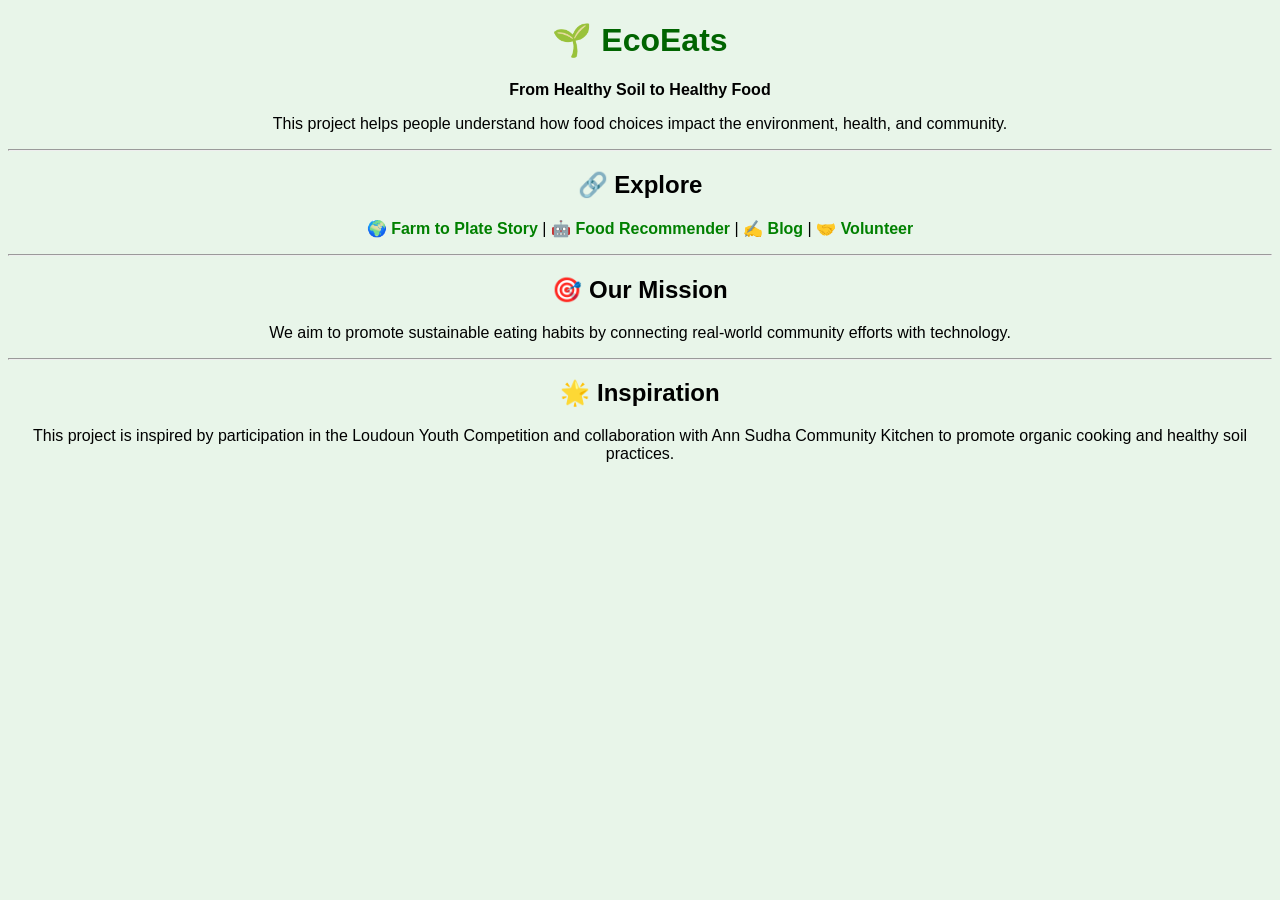
<file: index.html>
<!DOCTYPE html>
<html>
<head>
  <title>EcoEats Project</title>
  <link rel="stylesheet" href="style.css">
</head>

<body>

  <h1>🌱 EcoEats</h1>
  <p><b>From Healthy Soil to Healthy Food</b></p>

  <p>
    This project helps people understand how food choices impact the environment,
    health, and community.
  </p>

  <hr>

  <h2>🔗 Explore</h2>

  <p>
    <a href="story.html">🌍 Farm to Plate Story</a> |
    <a href="recommender.html">🤖 Food Recommender</a> |
    <a href="blog.html">✍️ Blog</a> |
    <a href="volunteer.html">🤝 Volunteer</a>
  </p>
  <hr>

  <h2>🎯 Our Mission</h2>
  <p>
    We aim to promote sustainable eating habits by connecting real-world community
    efforts with technology.
  </p>

  <hr>

  <h2>🌟 Inspiration</h2>
  <p>
    This project is inspired by participation in the Loudoun Youth Competition 
    and collaboration with Ann Sudha Community Kitchen to promote organic cooking
    and healthy soil practices.
  </p>

</body>
</html>
</file>
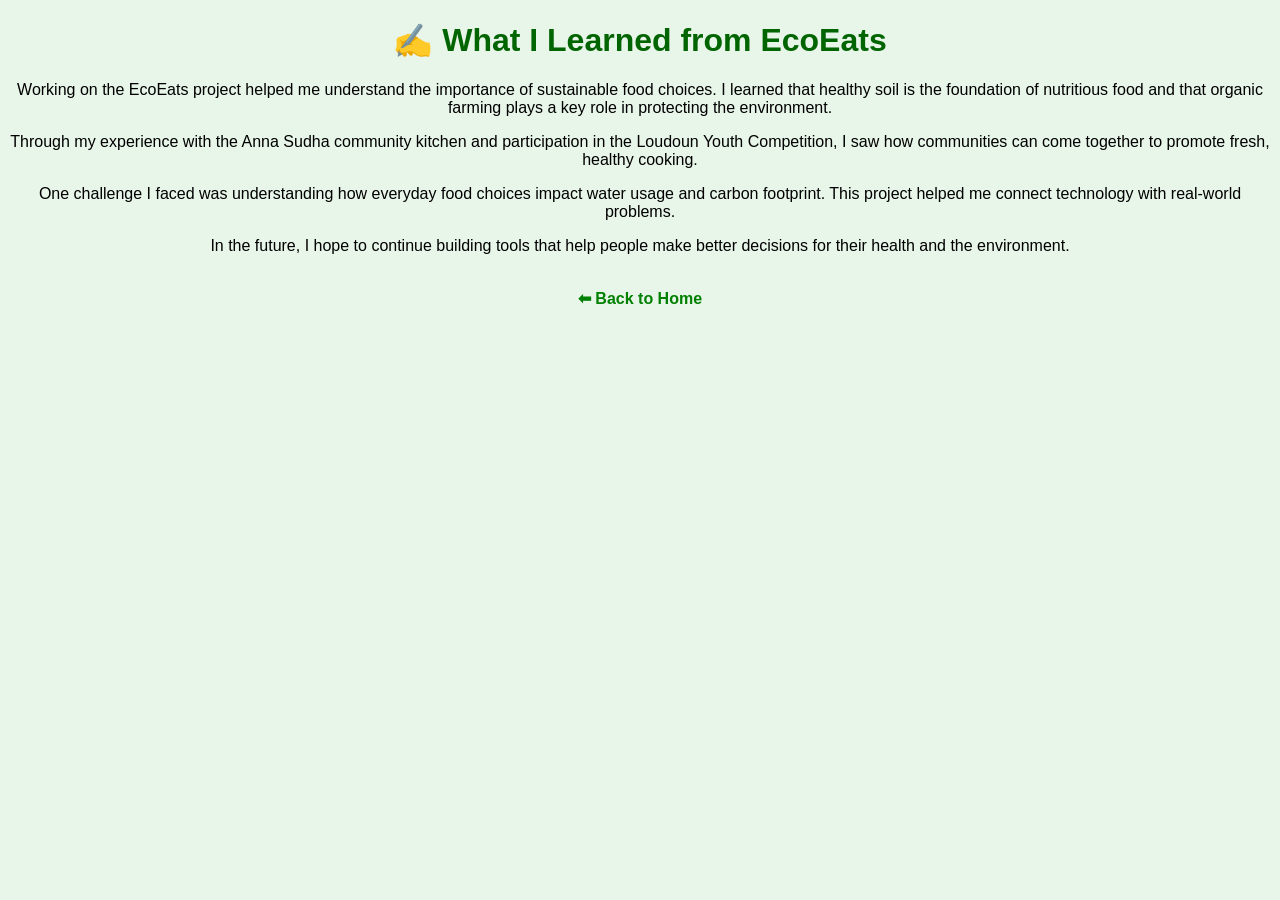
<file: blog.html>
<!DOCTYPE html>
<html>
<head>
  <title>EcoEats Blog</title>
  <link rel="stylesheet" href="style.css">
</head>

<body>

<h1>✍️ What I Learned from EcoEats</h1>

<p>
Working on the EcoEats project helped me understand the importance of sustainable food choices.
I learned that healthy soil is the foundation of nutritious food and that organic farming plays a key role in protecting the environment.
</p>

<p>
Through my experience with the Anna Sudha community kitchen and participation in the Loudoun Youth Competition,
I saw how communities can come together to promote fresh, healthy cooking.
</p>

<p>
One challenge I faced was understanding how everyday food choices impact water usage and carbon footprint.
This project helped me connect technology with real-world problems.
</p>

<p>
In the future, I hope to continue building tools that help people make better decisions for their health and the environment.
</p>

<br>
<a href="index.html">⬅ Back to Home</a>

</body>
</html>
</file>
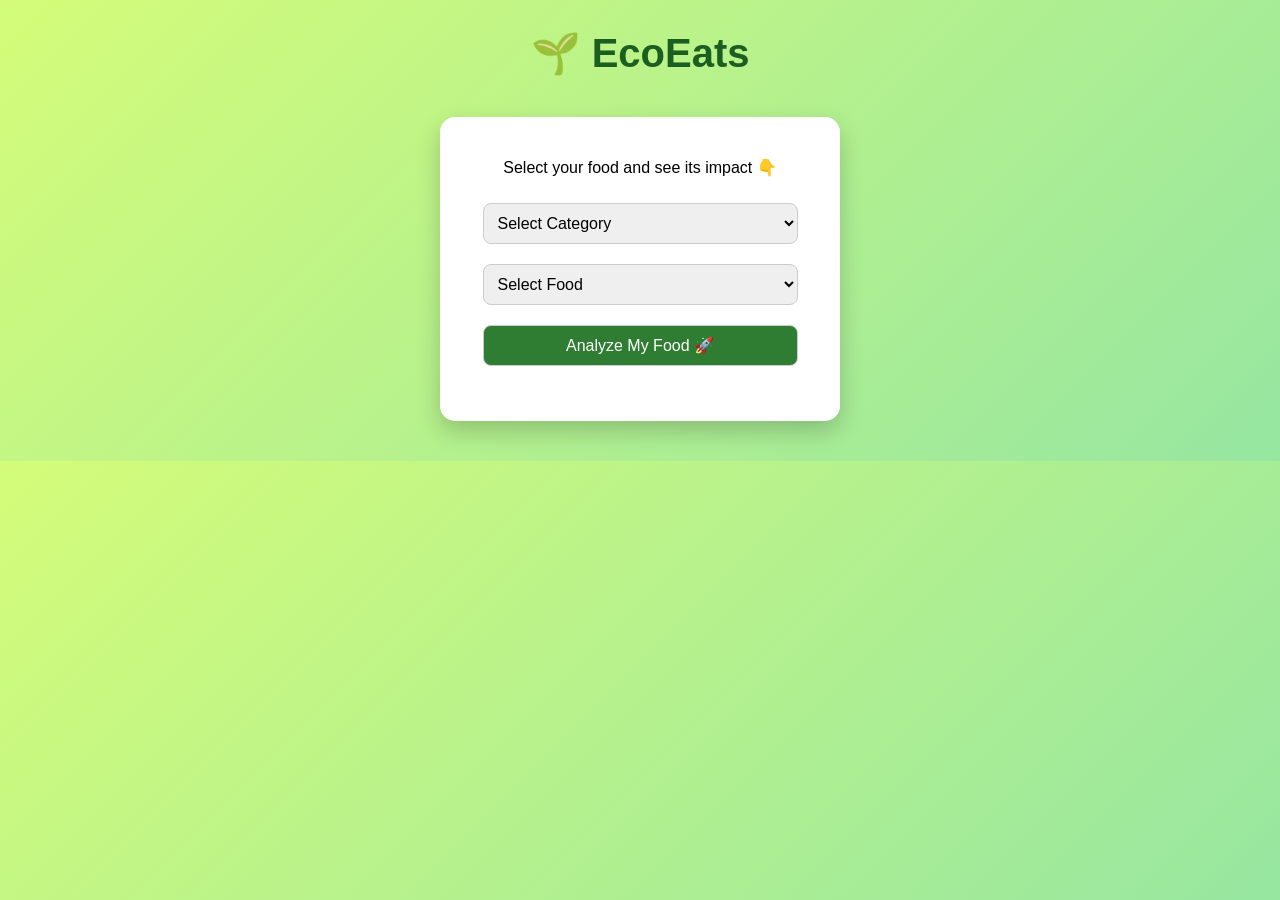
<file: recommender.html>
<!DOCTYPE html>
<html>
<head>
  <title>EcoEats</title>

  <style>
    body {
      font-family: 'Segoe UI', sans-serif;
      margin: 0;
      background: linear-gradient(135deg, #d4fc79, #96e6a1);
      text-align: center;
    }

    h1 {
      margin-top: 30px;
      color: #1b5e20;
      font-size: 40px;
    }

    .container {
      background: white;
      margin: 40px auto;
      padding: 25px;
      width: 350px;
      border-radius: 15px;
      box-shadow: 0 10px 25px rgba(0,0,0,0.2);
      animation: fadeIn 0.6s ease-in-out;
    }

    select, button {
      width: 90%;
      padding: 10px;
      margin: 10px;
      font-size: 16px;
      border-radius: 8px;
      border: 1px solid #ccc;
    }

    button {
      background: #2e7d32;
      color: white;
      cursor: pointer;
      transition: 0.3s;
    }

    button:hover {
      background: #1b5e20;
    }

    #resultBox {
      margin-top: 20px;
      text-align: left;
      animation: fadeIn 0.5s ease-in-out;
    }

    .score-bar {
      height: 10px;
      border-radius: 5px;
      background: #ddd;
      margin-top: 5px;
      overflow: hidden;
    }

    .fill {
      height: 100%;
      width: 0%;
      border-radius: 5px;
      transition: width 1s ease-in-out;
    }

    @keyframes fadeIn {
      from {opacity: 0; transform: translateY(10px);}
      to {opacity: 1; transform: translateY(0);}
    }
  </style>
</head>

<body>

<h1>🌱 EcoEats</h1>

<div class="container">

  <p>Select your food and see its impact 👇</p>

  <select id="category" onchange="updateFoods()">
    <option value="">Select Category</option>
    <option value="fried">Fried</option>
    <option value="fast">Fast Food</option>
    <option value="processed">Processed</option>
    <option value="meat">Meat</option>
    <option value="dairy">Dairy</option>
    <option value="snacks">Snacks</option>
    <option value="drinks">Drinks</option>
    <option value="healthy">Healthy</option>
  </select>

  <select id="foodOptions">
    <option>Select Food</option>
  </select>

  <button onclick="analyzeFood()">Analyze My Food 🚀</button>

  <div id="resultBox"></div>

</div>

<script src="script.js"></script>

</body>
</html>
</file>
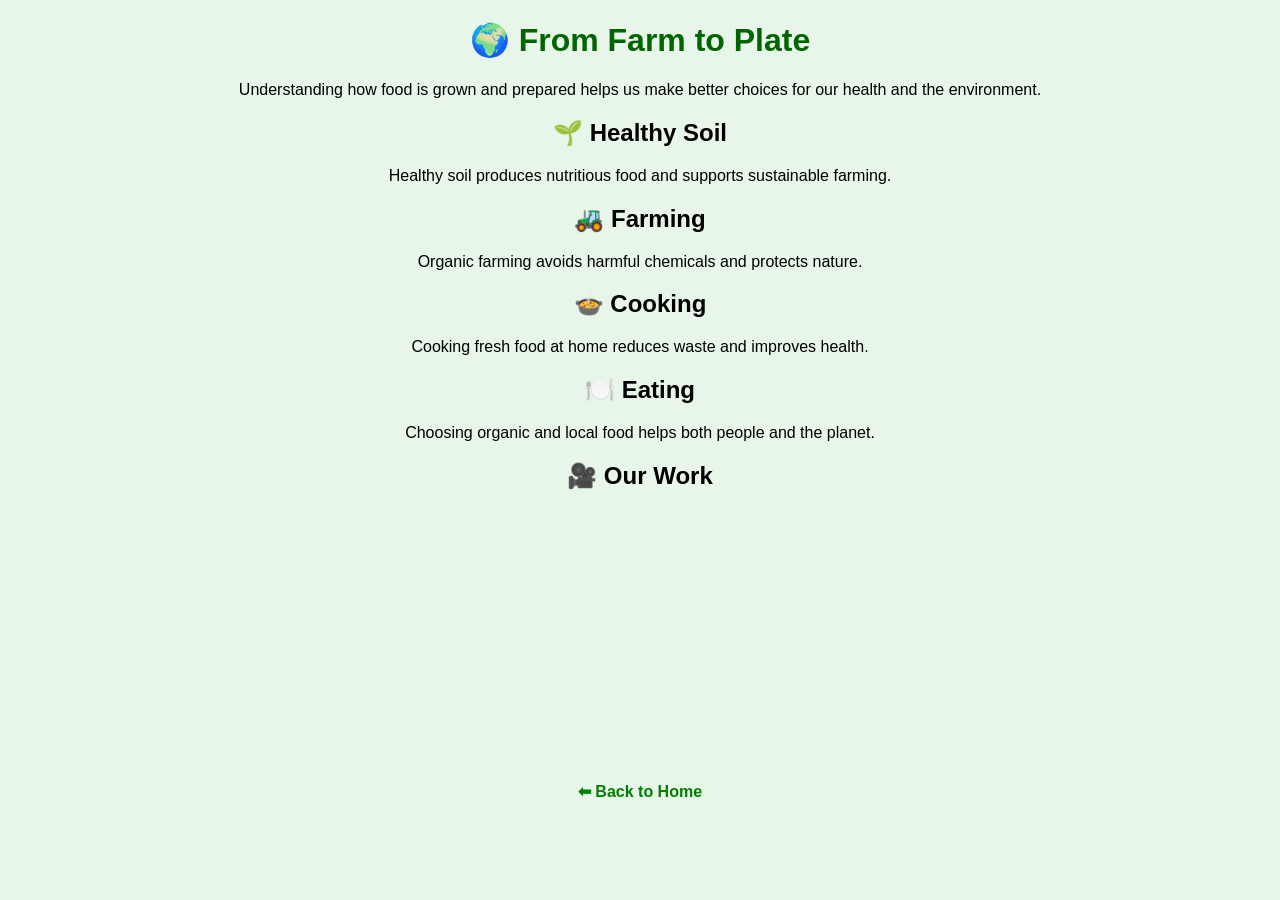
<file: story.html>
<!DOCTYPE html>
<html>
<head>
  <title>EcoEats Story</title>
  <link rel="stylesheet" href="style.css">
</head>

<body>

<h1>🌍 From Farm to Plate</h1>

<p>Understanding how food is grown and prepared helps us make better choices for our health and the environment.</p>

<h2>🌱 Healthy Soil</h2>
<p>Healthy soil produces nutritious food and supports sustainable farming.</p>

<h2>🚜 Farming</h2>
<p>Organic farming avoids harmful chemicals and protects nature.</p>

<h2>🍲 Cooking</h2>
<p>Cooking fresh food at home reduces waste and improves health.</p>

<h2>🍽️ Eating</h2>
<p>Choosing organic and local food helps both people and the planet.</p>

<h2>🎥 Our Work</h2>

<!-- Replace with your real video -->
<iframe width="400" height="250"
src="https://www.youtube.com/embed/Lzqd9_B_dCY"
frameborder="0"
allowfullscreen>
</iframe>

<br><br>
<a href="index.html">⬅ Back to Home</a>

</body>
</html>
</file>
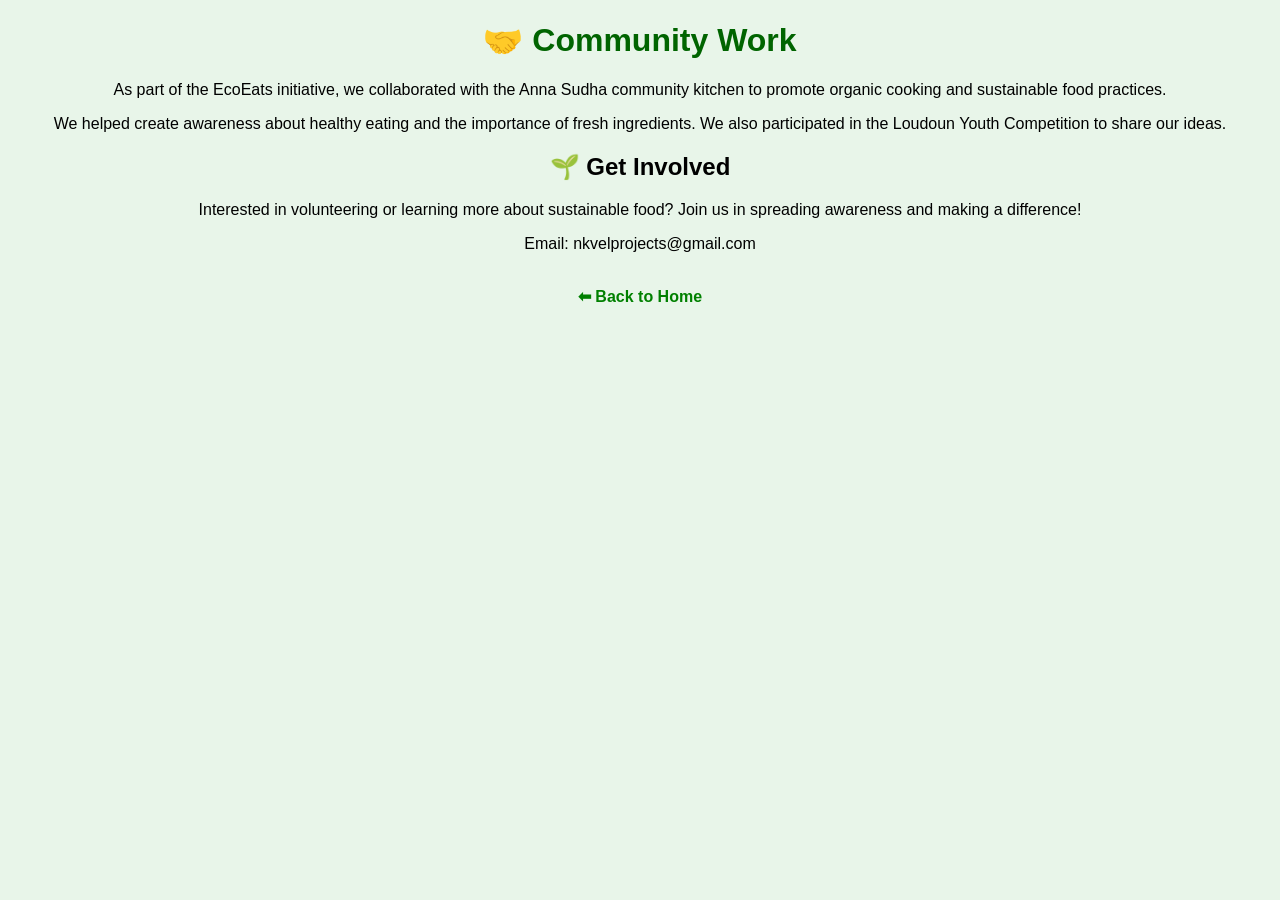
<file: volunteer.html>
<!DOCTYPE html>
<html>
<head>
  <title>Volunteer</title>
  <link rel="stylesheet" href="style.css">
</head>

<body>

<h1>🤝 Community Work</h1>

<p>
As part of the EcoEats initiative, we collaborated with the Anna Sudha community kitchen
to promote organic cooking and sustainable food practices.
</p>

<p>
We helped create awareness about healthy eating and the importance of fresh ingredients.
We also participated in the Loudoun Youth Competition to share our ideas.
</p>

<h2>🌱 Get Involved</h2>

<p>
Interested in volunteering or learning more about sustainable food?
Join us in spreading awareness and making a difference!
</p>

<p>Email: nkvelprojects@gmail.com </p>

<br>
<a href="index.html">⬅ Back to Home</a>

</body>
</html>
</file>
<file: style.css>
body {
  font-family: Arial;
  text-align: center;
  background-color: #e8f5e9;
}

h1 {
  color: darkgreen;
}

a {
  text-decoration: none;
  color: green;
  font-weight: bold;
}

button {
  padding: 10px 20px;
  font-size: 16px;
  border-radius: 8px;
  border: none;
  background-color: green;
  color: white;
  cursor: pointer;
}
</file>
